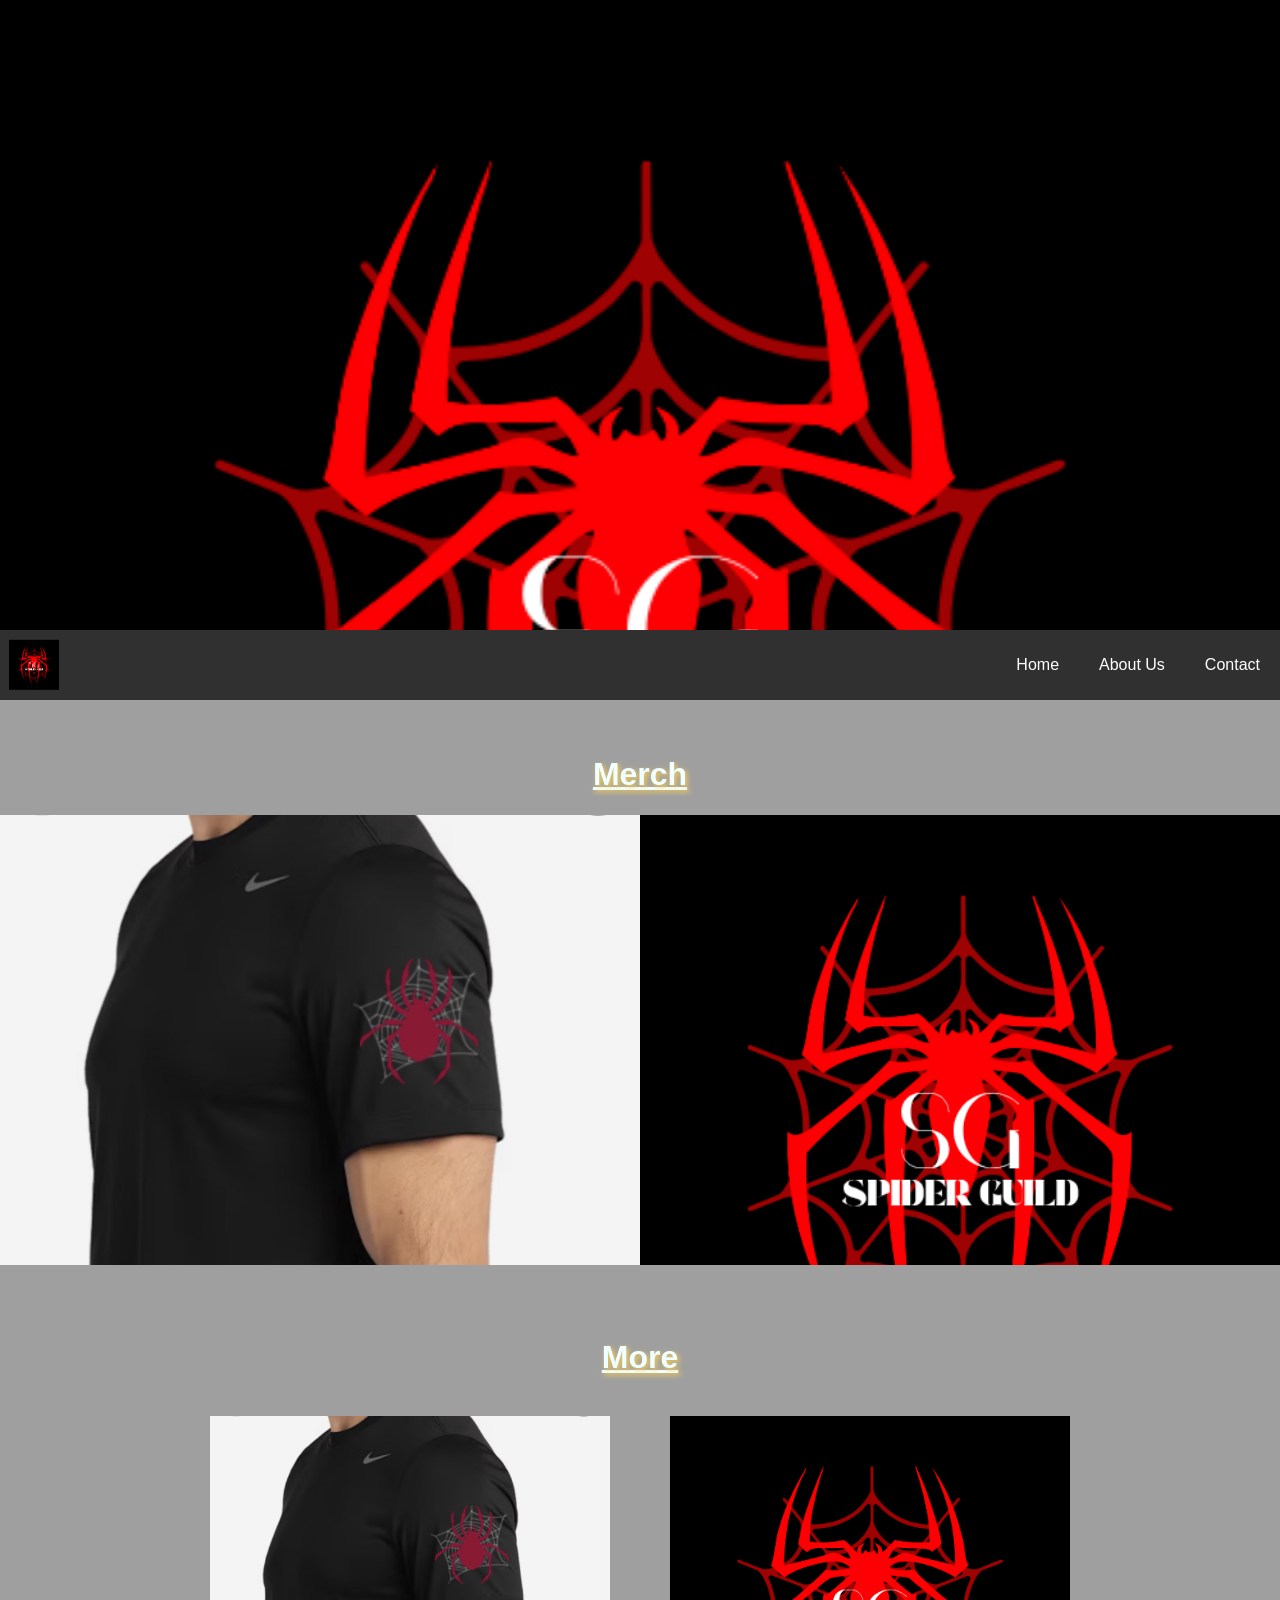
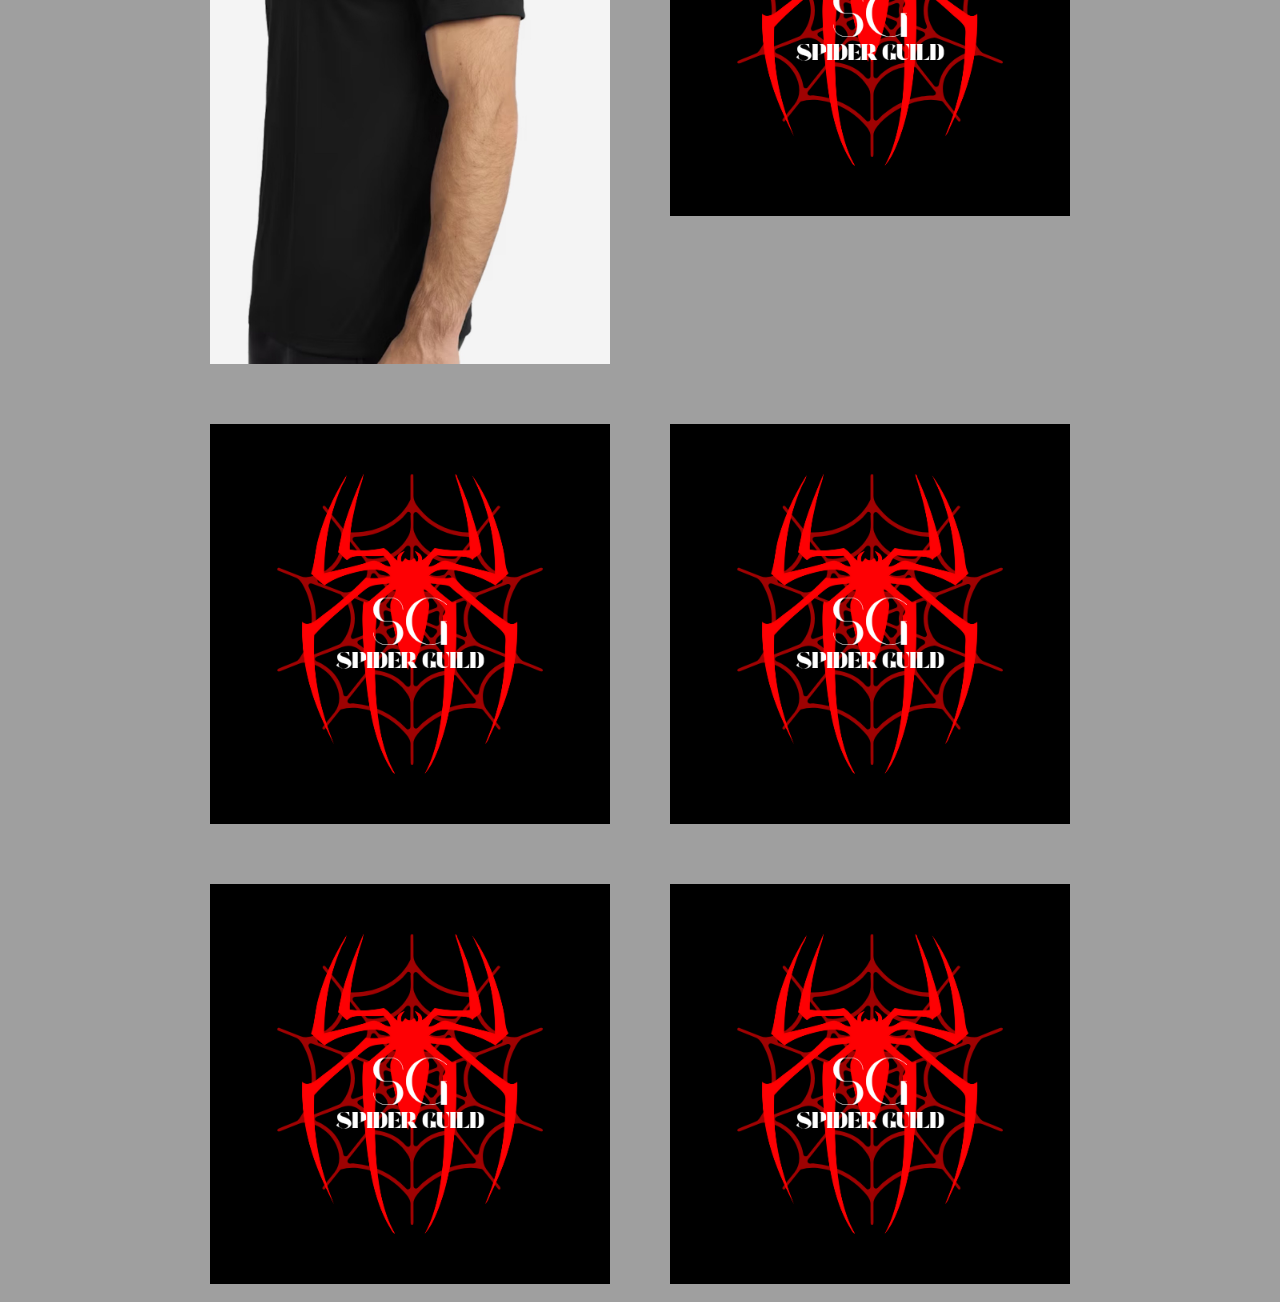
<file: index.html>
<!DOCTYPE html>
<html>
    <head>
        <title>Spider Merch</title>
        <meta charset="utf-8">
        <meta name="viewport" content="width=device-width, initial-scale=1">
        <link rel="shortcut icon" href="image/sg.png">
        <link rel="stylesheet" href="styles.css">
    </head>

    <body>
        <div class="header">
            <img src="image/sg.png" alt="bg">
        </div>

        <div class="navbar" id="navbar">
            <div class="navlogo">
                <img src="image/sg.png" alt="logo">


            </div>
            <a href="main.html">Home</a>
            <a href="about-us.html">About Us</a>
            <a href="">Contact</a>
        </div>
        
        <h1>Merch</h1>
            
            <div class="carousel">
                <div class="carousel-slide"> 

                    <img src="image/spider sleeve-merch.png">
                    <img src="image/sg.png">
                    <img src="image/sg.png">
                    <img src="image/sg.png">
                    <img src="image/sg.png">
                    
                </div>
            </div>
            <br>
            
            <h1>More</h1>
            <br>

            <div class="products">

                <a class="img" href="">
                    <img class=img_sleeve src="image/spider sleeve-merch.png" alt="Spider Sleeve Shirt">
                    <div class="img_overlay img_overlay--blur">

                        <div class="img_title">Spider Sleeve</div>
                        <p class="img_disc">
                            Price: ₱10.00
                        </p>
                    </div>
                </a>

                <a class="img" href="">
                    <img class=img_sleeve src="image/sg.png" alt="Spider Logo">
                    <div class="img_overlay img_overlay--blur">
                        <div class="img_title">Venom Hoodie</div>
                        <p class="img_disc">
                            Price: ₱10.00
                        </p>
                    </div>
                </a>

                <a class="img" href="">
                    <img class=img_sleeve src="image/sg.png" alt="Spider Logo">
                    <div class="img_overlay img_overlay--blur">
                        <div class="img_title">Icarus Spider</div>
                        <p class="img_disc">
                            Price: ₱10.00
                        </p>
                    </div>
                </a>

                <a class="img" href="">
                    <img class=img_sleeve src="image/sg.png" alt="Spider Logo">
                    <div class="img_overlay img_overlay--blur">
                        <div class="img_title">Spider Logo</div>
                        <p class="img_disc">
                            Price: ₱10.00
                        </p>
                    </div>
                </a>

                <a class="img" href="">
                    <img class=img_sleeve src="image/sg.png" alt="Spider Logo">
                    <div class="img_overlay img_overlay--blur">
                        <div class="img_title">Spider Logo</div>
                        <p class="img_disc">
                            Price: ₱10.00
                        </p>
                    </div>
                </a>

                <a class="img" href="">
                    <img class=img_sleeve src="image/sg.png" alt="Spider Logo">
                    <div class="img_overlay img_overlay--blur">
                        <div class="img_title">Spider Logo</div>
                        <p class="img_disc">
                            Price: ₱10.00
                        </p>
                    </div>
                </a>
            </div>
            <br>
            
    </body>
</html>
</file>
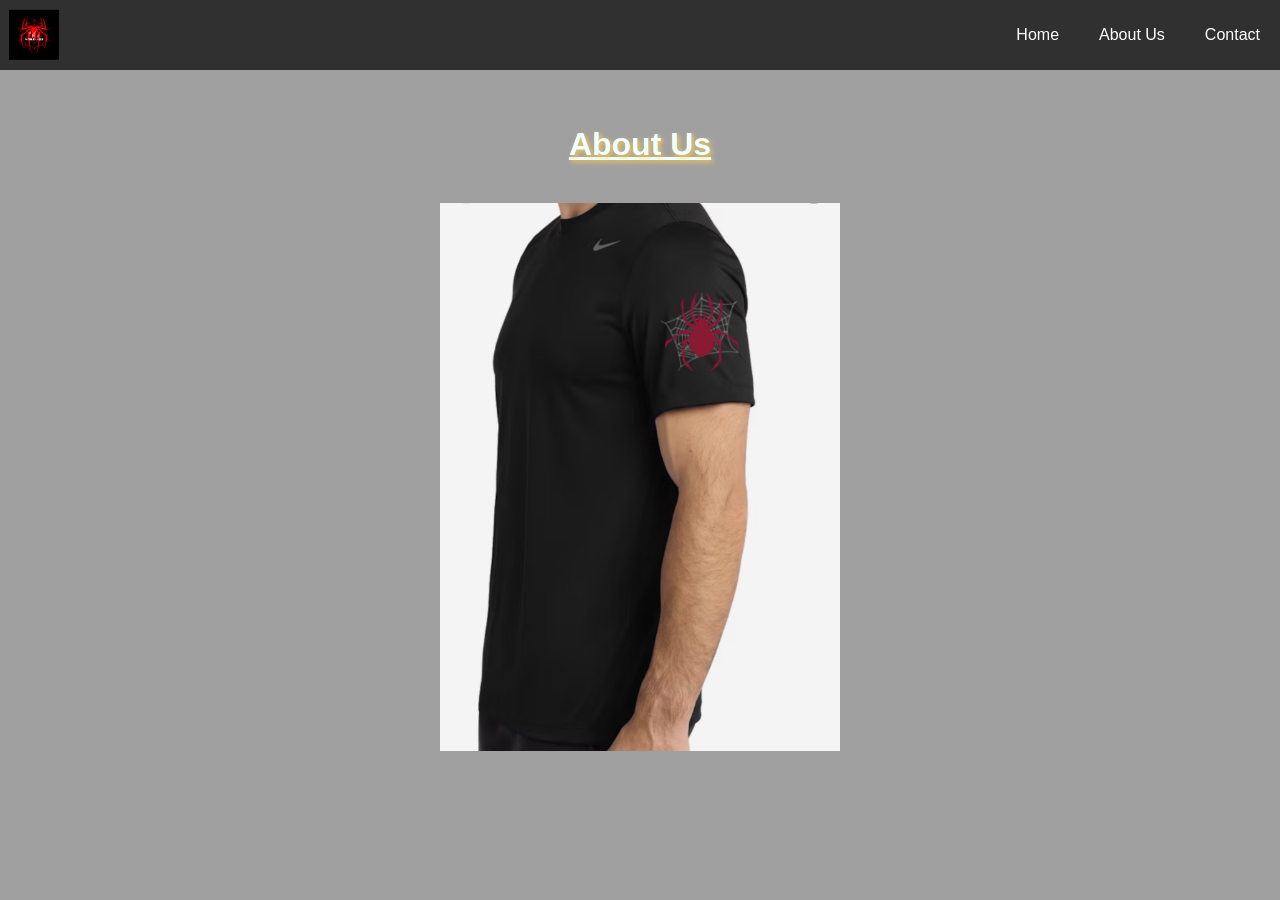
<file: about-us.html>
<!DOCTYPE html>
<html>
    <head>
        <title>Spider Merch | About</title>
        <meta charset="utf-8">
        <meta name="viewport" content="width=device-width, initial-scale=1">
        <link rel="shortcut icon" href="image/sg.png">
        <link rel="stylesheet" href="styles.css">
    </head>

    <body>
        <div class="navbar" id="navbar">
            <div class="navlogo">
                <img src="image/sg.png" alt="logo">
            
                </div>
            <a href="main.html">Home</a>
            <a href="about-us.html">About Us</a>
            <a href="">Contact</a>
        </div>

        <h1>About Us</h1>
            <br>
            <div class="products">
                <div class="img">
                    <img class=img_sleeve src="image/spider sleeve-merch.png" alt="Spider Sleeve Shirt">
                    <div class="img_overlay img_overlay--blur">

                        <div class="img_title">Spider Sleeve</div>
                        <p class="img_disc">
                            Price: ₱10.00
                        </p>
                    </div>
                </div>
            
    </body>
</html>
</file>
<file: styles.css>
* {
    box-sizing: border-box;
}

body {
    font-family: Arial, Helvetica, sans-serif;
    margin: 0;
    text-align: center;
    background-color: rgb(159, 159, 159);
    overflow-x: hidden;
    color: azure;
}

body h1 {
    padding-top: 35px;
    text-decoration: underline;
    text-shadow: 2px 2px 5px rgba(247,205,87,255); 
}

.header {
    overflow: hidden;
    position: relative;
    height: 70vh;
}

.header img {
    width: 100%;
    margin: 0 -30px 0 -30px;
    height: auto;
    object-fit: cover;      
}

/*This if for the Navigation bar*/
.navbar {
    position: sticky;
    top: 0;
    width: 100%;
    height: 70px;
    display: flex;
    background-color: rgb(49, 48, 48);
    align-items: center;
    justify-content: center;
    z-index: 100;
}

.navlogo
{
    margin-right: auto;
    margin-left: -216px;
    transform: scale(0.1);

}

.navbar a {
    color: rgba(255, 255, 255, 1);
    padding: 14px 20px;
    text-decoration: none;
    text-align: center;
    transition: color 0.3s ease;
    transition: background-color 0.3s ease;
}

/* change when merch pictures are available
This is for the carousel
*/
.carousel {

    width: 100%;
    height: 50vh;
    overflow: hidden;
}

.carousel-slide {
    width: 300%;
    display: flex;
    animation: carousel-animation 15s infinite;
    position: relative;

    & img{
        width: calc(50% / 3);
        height: 50%;
        object-fit: cover;

    }
}

@keyframes carousel-animation {
    0% { transform: translateX(0); }
    33% { transform: translateX(-33.33%); }
    66% { transform: translateX(-66.66%); }
    100% { transform: translateX(0); }
}


.navbar a:hover {
    background-color: rgb(104, 3, 3);
    color: rgb(255, 255, 255);
}

.info {
    position: relative;
    display: flex;
    flex-wrap: wrap;
    justify-content: center;
    align-items: center;
    padding: 5%;
    margin-bottom: 100px;
    width: 100%;
}

.infoBg img {
    position: absolute;
    right: 81%;
    top: -25%;
}

.left {
    height: 300px;
    width: 500px;
    text-align: left;
    padding-right: 7%;
    align-items: center;
}

.right {
    display: flex;
    position: relative;
    overflow: hidden;
    cursor: pointer;
    z-index: 1;
    border-radius: 100px;
    height: 300px;
    width: 300px;
    justify-content: center;
    align-items: center;
  }

.right img {
    height: auto;
    width: 100%;
    object-fit: cover;
    border-radius: 100px;
    display: block;
    transition: transform 0.5s ease;
}
  
.right:hover img {
    transform: scale(1.7);
}
  
.overlaytext {
    position: absolute;
    top: 50%;
    left: 50%;
    color: black;
    font-size: 1.6rem;
    pointer-events: none;
    opacity: 0;
    transition: opacity 0.5 ease;
    transform: translate(-50%, -50%);
}

.right:hover .overlaytext {
    opacity: 1;
}

/*This if for the hovering over picture*/
.img{
    position: relative;
    width: 400px;
    margin-left: 20px;
    display: block;
    text-decoration: none;
    color: inherit;
}

.img_sleeve{
    display: block;
    width: 100%; 
}

.img_overlay{
    position: absolute;
    top: 0;
    left: 0;
    width: 100%;
    height: 100%;
    background-color: rgba(0, 0, 0, 0.6);
    color: white;
    font-family: monospace;
    display: flex;
    flex-direction: column;
    align-items: center;
    justify-content: center;
    opacity: 0;
    transition: opacity 0.25s;
}

.img_overlay--blur{
    backdrop-filter: blur(5px);
}

.img_overlay > * {
    transform: translateY(20px);
    transition: transform 0.25s;
}

.img_overlay:hover{
    opacity: 1;
}

.img_overlay:hover > * {
    transform: translateY(0);
} 

.img:hover .img_overlay{
    opacity: 1;
}

.img_title{
    font-size: 2em;
    font-weight: bold;
}

.img_disc{
    font-size: 1.25em;
    margin-top: 0.25em;
}

/* Products grid for More section */
.products {
    display: flex;
    flex-wrap: wrap;
    justify-content: center;
    gap: 60px;
}

/* Neutralize left offset when inside products grid */
.products .img {
    margin-left: 0;
}
</file>
